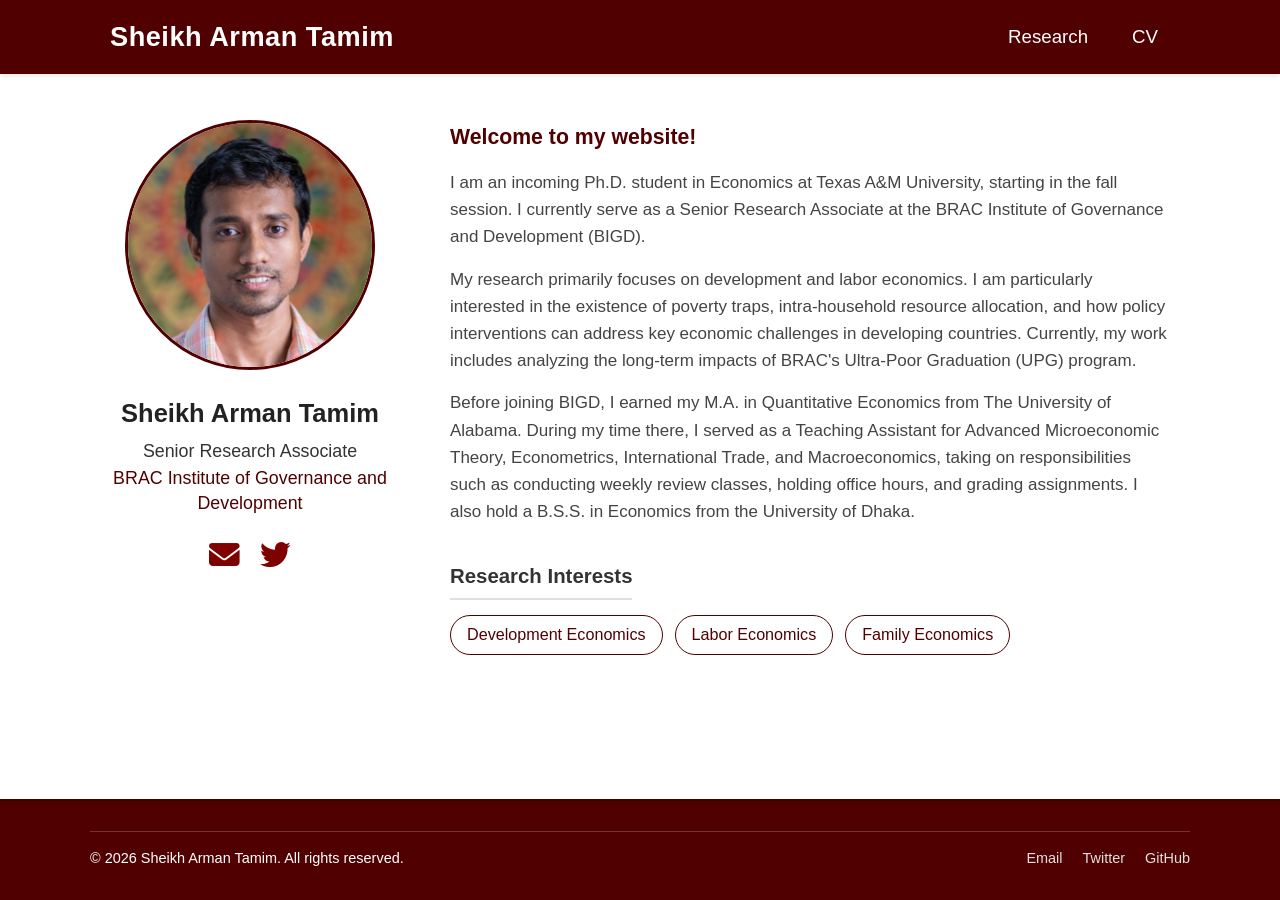
<file: index.html>
<!DOCTYPE html>
<html lang="en">
<head>
    <meta charset="UTF-8">
    <meta name="viewport" content="width=device-width, initial-scale=1.0">
    <title>Sheikh Arman Tamim | Home</title>
    <link rel="stylesheet" href="style.css">
    <link rel="stylesheet" href="https://cdnjs.cloudflare.com/ajax/libs/font-awesome/6.4.0/css/all.min.css">
</head>
<body>

    <nav class="navbar">
        <div class="nav-container">
            <a href="https://sheikharmantamim.github.io/" class="nav-brand">Sheikh Arman Tamim</a>
            <ul class="nav-links">
                <li><a href="research">Research</a></li>
                <li><a href="CV_Tamim.pdf" target="_blank">CV</a></li>
            </ul>
        </div>
    </nav>

    <main class="main-content">
        <h1 class="page-title">Biography</h1>
        
        <div class="bio-section">
            
            <div class="bio-sidebar">
                <img src="profile.jpg" alt="Sheikh Arman Tamim" class="profile-img">
                
                <div class="bio-name">Sheikh Arman Tamim</div>
                <div class="bio-title">Senior Research Associate</div>
                <div class="bio-institution">BRAC Institute of Governance and Development</div>
                
                <div class="bio-icons">
                    <a href="mailto:sheikharmantamim@gmail.com"><i class="fa-solid fa-envelope"></i></a>
                    <a href="https://x.com/S_ArmanTamim" target="_blank"><i class="fa-brands fa-twitter"></i></a>
                </div>
            </div>

            <div class="bio-text">
                <p><strong style="color: var(--primary-color); font-size: 1.25em;">Welcome to my website!</strong></p>
                <p>I am an incoming Ph.D. student in Economics at Texas A&M University, starting in the fall session. I currently serve as a Senior Research Associate at the BRAC Institute of Governance and Development (BIGD).</p>

                <p>My research primarily focuses on development and labor economics. I am particularly interested in the existence of poverty traps, intra-household resource allocation, and how policy interventions can address key economic challenges in developing countries. Currently, my work includes analyzing the long-term impacts of BRAC's Ultra-Poor Graduation (UPG) program.</p>
                
                <p>Before joining BIGD, I earned my M.A. in Quantitative Economics from The University of Alabama. During my time there, I served as a Teaching Assistant for Advanced Microeconomic Theory, Econometrics, International Trade, and Macroeconomics, taking on responsibilities such as conducting weekly review classes, holding office hours, and grading assignments. I also hold a B.S.S. in Economics from the University of Dhaka.</p>
                
                <div class="research-interests">
                    <h3>Research Interests</h3>
                    <ul class="interest-tags">
                        <li>Development Economics</li>
                        <li>Labor Economics</li>
                        <li>Family Economics</li>
                    </ul>
                </div>
            </div>
            
        </div>
    </main>

    <footer>
        <div class="footer-container">
            <div class="footer-bottom">
                <div class="footer-bottom-left">
                    <p>&copy; 2026 Sheikh Arman Tamim. All rights reserved.</p>
                </div>
                <div class="footer-bottom-right">
                    <a href="mailto:sheikharmantamim@gmail.com">Email</a>
                    <a href="https://x.com/S_ArmanTamim" target="_blank">Twitter</a>
                    <a href="https://github.com/sheikharmantamim" target="_blank">GitHub</a>
                </div>
            </div>
        </div>
    </footer>

</body>
</html>
</file>
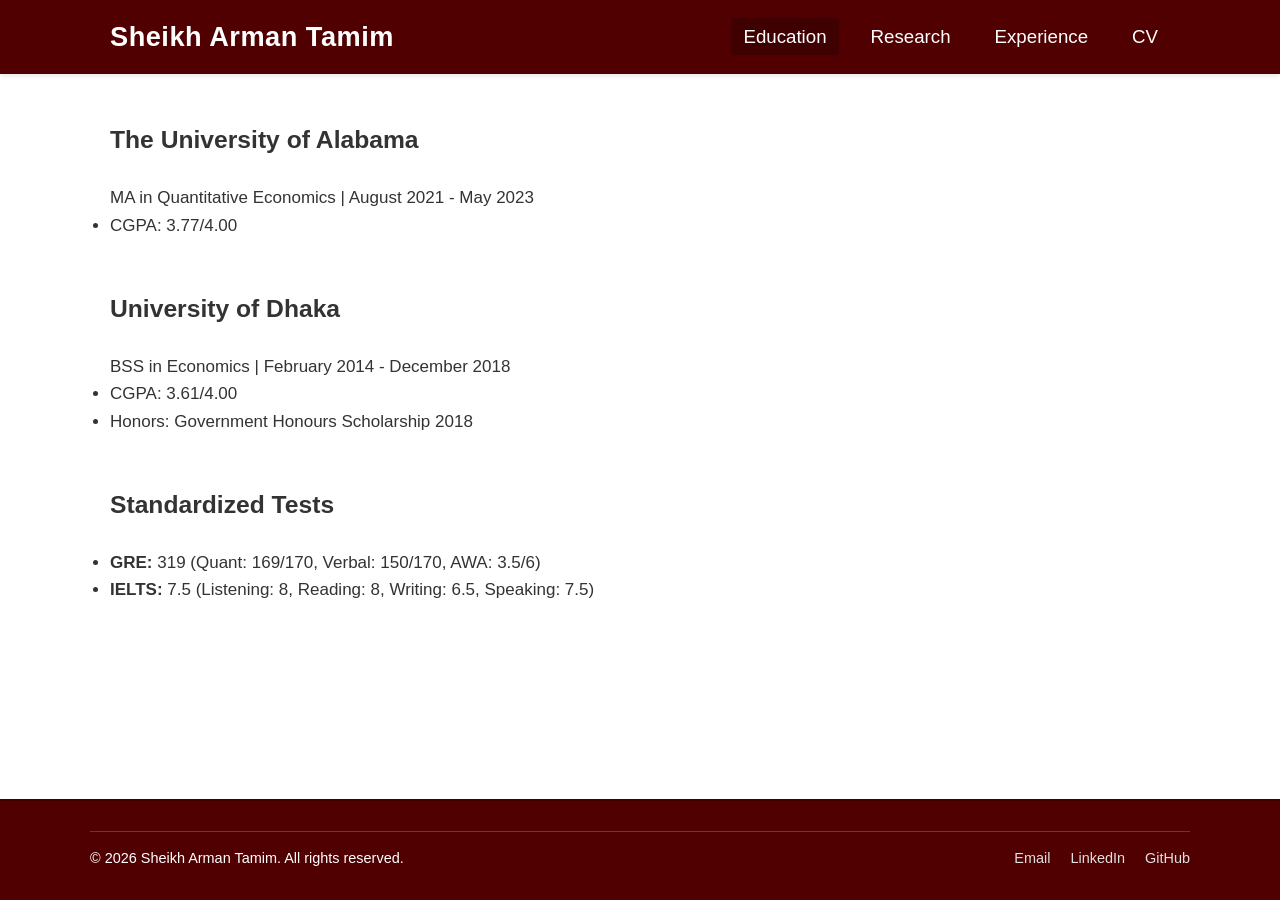
<file: education.html>
<!DOCTYPE html>
<html lang="en">
<head>
    <meta charset="UTF-8">
    <meta name="viewport" content="width=device-width, initial-scale=1.0">
    <title>Sheikh Arman Tamim | Education</title>
    <link rel="stylesheet" href="style.css">
</head>
<body>

    <nav class="navbar">
        <div class="nav-container">
            <a href="https://sheikharmantamim.github.io/" class="nav-brand">Sheikh Arman Tamim</a>
            <ul class="nav-links">
                <li><a href="education " class="active">Education</a></li>
                <li><a href="research ">Research</a></li>
                <li><a href="experience ">Experience</a></li>
                <li><a href="CV_Tamim.pdf" target="_blank">CV</a></li>
            </ul>
        </div>
    </nav>

    <main class="main-content">
        <h1 class="page-title">Education</h1>
        
        <div class="content-block">
            <h3>The University of Alabama</h3>
            <div class="item-meta">MA in Quantitative Economics | August 2021 - May 2023</div>
            <ul>
                <li>CGPA: 3.77/4.00</li>
            </ul>
        </div>

        <div class="content-block">
            <h3>University of Dhaka</h3>
            <div class="item-meta">BSS in Economics | February 2014 - December 2018</div>
            <ul>
                <li>CGPA: 3.61/4.00</li>
                <li>Honors: Government Honours Scholarship 2018</li>
            </ul>
        </div>
        
        <div class="content-block">
            <h3>Standardized Tests</h3>
            <ul>
                <li><strong>GRE:</strong> 319 (Quant: 169/170, Verbal: 150/170, AWA: 3.5/6)</li>
                <li><strong>IELTS:</strong> 7.5 (Listening: 8, Reading: 8, Writing: 6.5, Speaking: 7.5)</li>
            </ul>
        </div>
    </main>

    <footer>
        <div class="footer-container">
            <div class="footer-bottom">
                <div class="footer-bottom-left">
                    <p>&copy; 2026 Sheikh Arman Tamim. All rights reserved.</p>
                </div>
                <div class="footer-bottom-right">
                    <a href="mailto:sheikharmantamim@gmail.com">Email</a>
                    <a href="#">LinkedIn</a>
                    <a href="#">GitHub</a>
                </div>
            </div>
        </div>
    </footer>

</body>
</html>
</file>
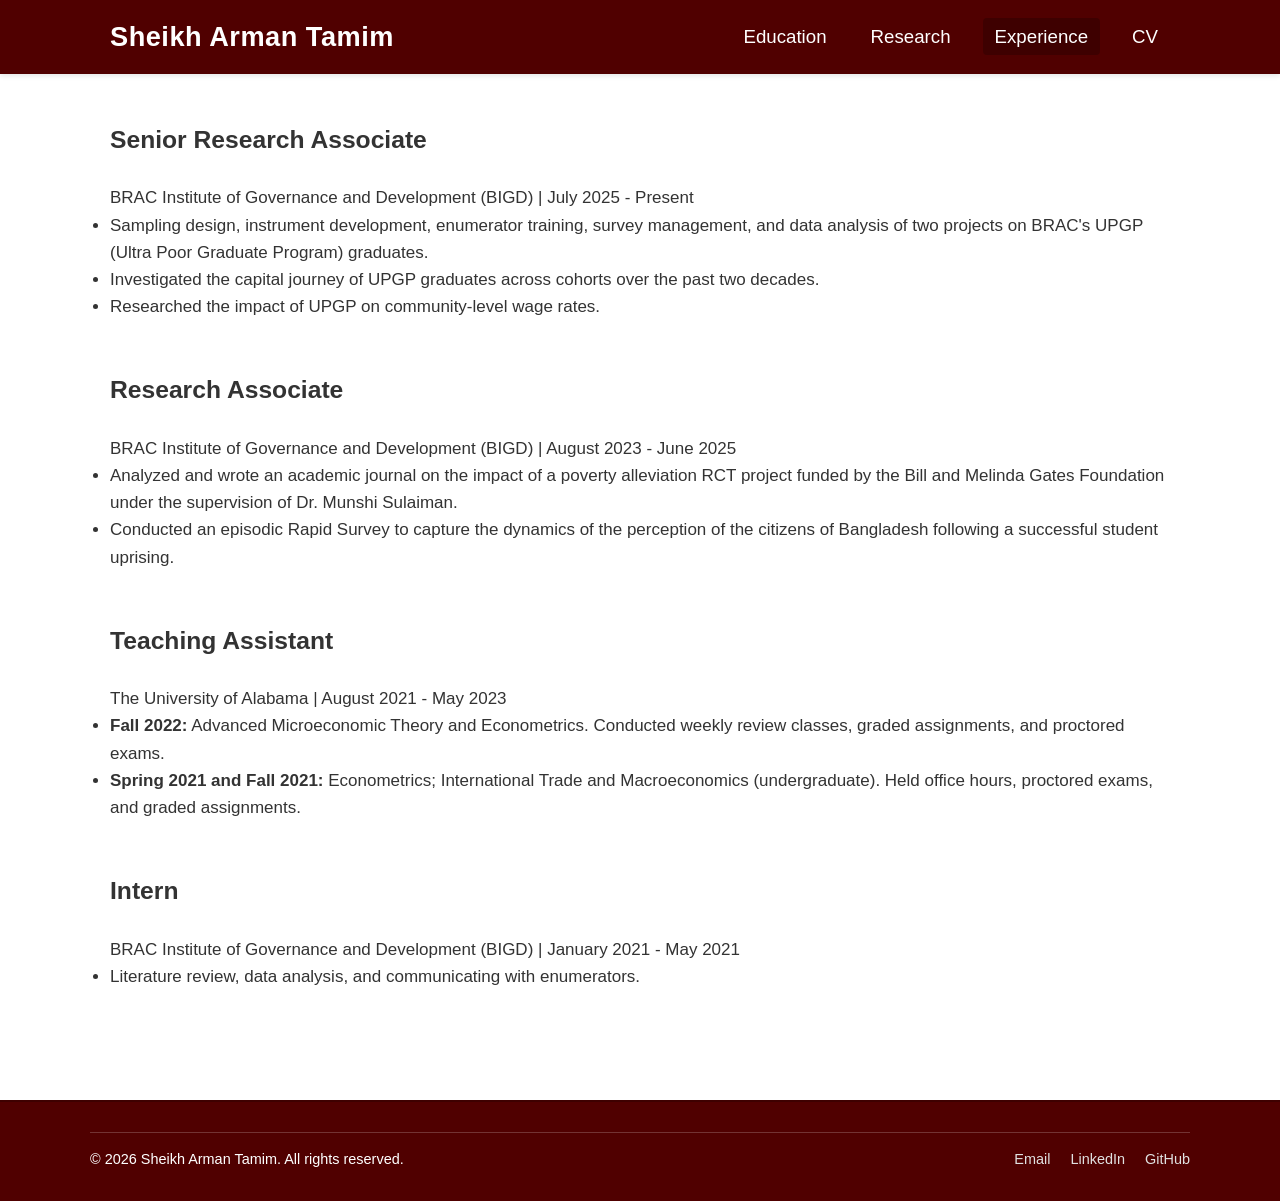
<file: experience.html>
<!DOCTYPE html>
<html lang="en">
<head>
    <meta charset="UTF-8">
    <meta name="viewport" content="width=device-width, initial-scale=1.0">
    <title>Sheikh Arman Tamim | Experience</title>
    <link rel="stylesheet" href="style.css">
</head>
<body>

    <nav class="navbar">
        <div class="nav-container">
            <a href="https://sheikharmantamim.github.io/" class="nav-brand">Sheikh Arman Tamim</a>
            <ul class="nav-links">
                <li><a href="education ">Education</a></li>
                <li><a href="research ">Research</a></li>
                <li><a href="experience " class="active">Experience</a></li>
                <li><a href="CV_Tamim.pdf" target="_blank">CV</a></li>
            </ul>
        </div>
    </nav>

    <main class="main-content">
        <h1 class="page-title">Research & Teaching Experience</h1>

        <div class="content-block">
            <h3>Senior Research Associate</h3>
            <div class="item-meta">BRAC Institute of Governance and Development (BIGD) | July 2025 - Present</div>
            <ul>
                <li>Sampling design, instrument development, enumerator training, survey management, and data analysis of two projects on BRAC's UPGP (Ultra Poor Graduate Program) graduates.</li>
                <li>Investigated the capital journey of UPGP graduates across cohorts over the past two decades.</li>
                <li>Researched the impact of UPGP on community-level wage rates.</li>
            </ul>
        </div>

        <div class="content-block">
            <h3>Research Associate</h3>
            <div class="item-meta">BRAC Institute of Governance and Development (BIGD) | August 2023 - June 2025</div>
            <ul>
                <li>Analyzed and wrote an academic journal on the impact of a poverty alleviation RCT project funded by the Bill and Melinda Gates Foundation under the supervision of Dr. Munshi Sulaiman.</li>
                <li>Conducted an episodic Rapid Survey to capture the dynamics of the perception of the citizens of Bangladesh following a successful student uprising.</li>
            </ul>
        </div>

        <div class="content-block">
            <h3>Teaching Assistant</h3>
            <div class="item-meta">The University of Alabama | August 2021 - May 2023</div>
            <ul>
                <li><strong>Fall 2022:</strong> Advanced Microeconomic Theory and Econometrics. Conducted weekly review classes, graded assignments, and proctored exams.</li>
                <li><strong>Spring 2021 and Fall 2021:</strong> Econometrics; International Trade and Macroeconomics (undergraduate). Held office hours, proctored exams, and graded assignments.</li>
            </ul>
        </div>
        
        <div class="content-block">
            <h3>Intern</h3>
            <div class="item-meta">BRAC Institute of Governance and Development (BIGD) | January 2021 - May 2021</div>
            <ul>
                <li>Literature review, data analysis, and communicating with enumerators.</li>
            </ul>
        </div>
    </main>

    <footer>
        <div class="footer-container">
            <div class="footer-bottom">
                <div class="footer-bottom-left">
                    <p>&copy; 2026 Sheikh Arman Tamim. All rights reserved.</p>
                </div>
                <div class="footer-bottom-right">
                    <a href="mailto:sheikharmantamim@gmail.com">Email</a>
                    <a href="#">LinkedIn</a>
                    <a href="#">GitHub</a>
                </div>
            </div>
        </div>
    </footer>

</body>
</html>
</file>
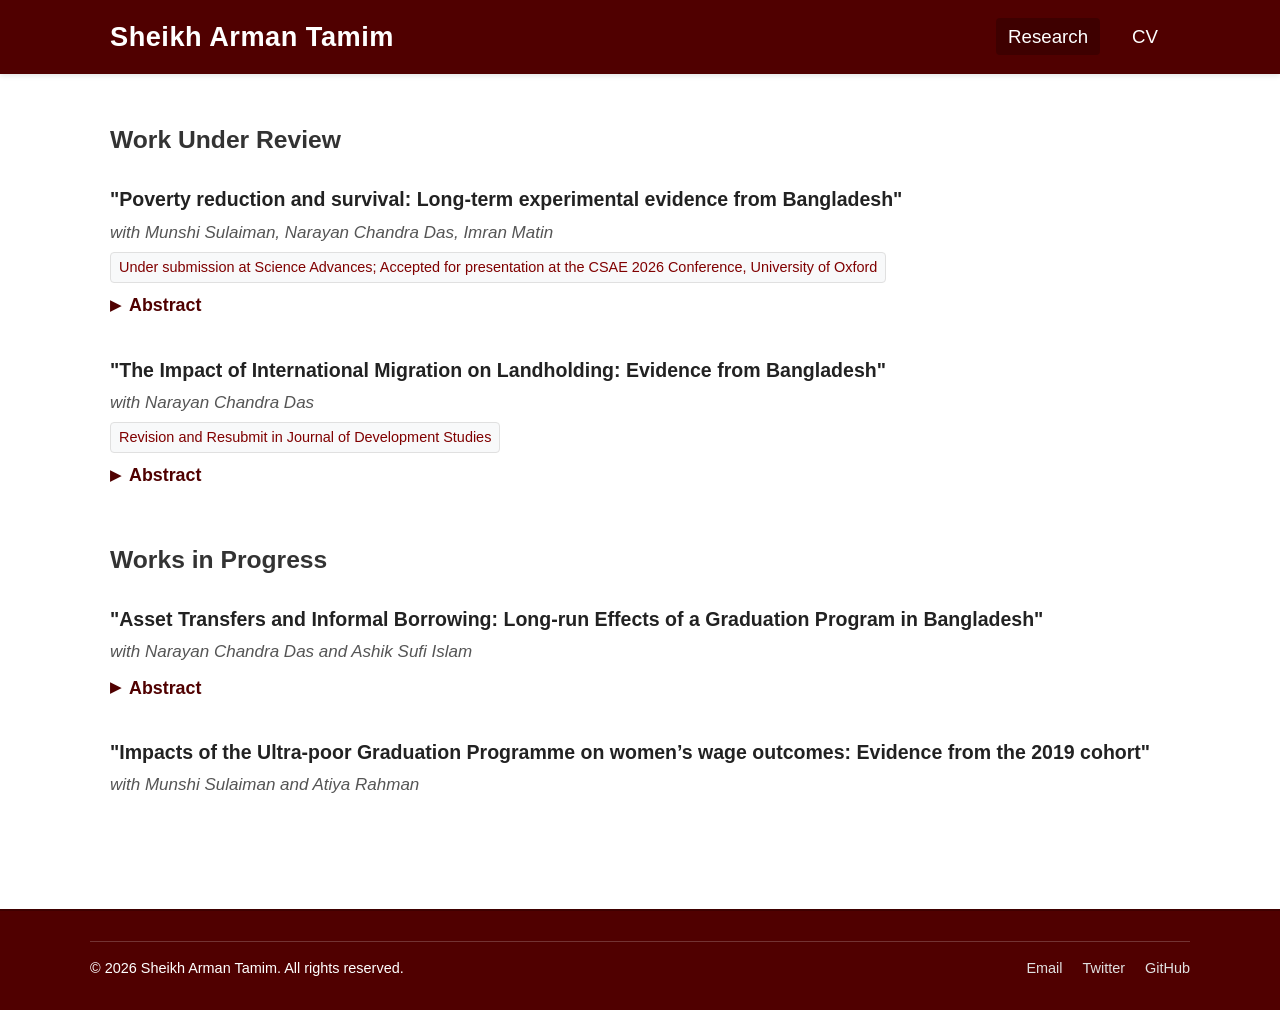
<file: research.html>
<!DOCTYPE html>
<html lang="en">
<head>
    <meta charset="UTF-8">
    <meta name="viewport" content="width=device-width, initial-scale=1.0">
    <title>Sheikh Arman Tamim | Research</title>
    <link rel="stylesheet" href="style.css">
    <link rel="stylesheet" href="https://cdnjs.cloudflare.com/ajax/libs/font-awesome/6.4.0/css/all.min.css">
</head>
<body>

    <nav class="navbar">
        <div class="nav-container">
            <a href="https://sheikharmantamim.github.io/" class="nav-brand">Sheikh Arman Tamim</a>
            <ul class="nav-links">
                <li><a href="research" class="active">Research</a></li>
                <li><a href="CV_Tamim.pdf" target="_blank">CV</a></li>
            </ul>
        </div>
    </nav>

    <main class="main-content">
        <h1 class="page-title">Research</h1>
        
        <div class="content-block">
            <h3>Work Under Review</h3>
            <ul style="list-style: none; padding-left: 0;">
                
                <li style="margin-bottom: 35px;">
                    <div class="paper-title">"Poverty reduction and survival: Long-term experimental evidence from Bangladesh"</div>
                    <div class="authors">with Munshi Sulaiman, Narayan Chandra Das, Imran Matin</div>
                    <div class="status">Under submission at Science Advances; Accepted for presentation at the CSAE 2026 Conference, University of Oxford</div>
                    
                    <details class="abstract-toggle">
                        <summary>Abstract</summary>
                        <p>Poverty is closely linked to poor health, yet causal evidence on whether reducing poverty improves survival remains limited. We study the long-term health impacts of an Ultra-Poor Graduation (UPG) program, a multifaceted anti-poverty intervention, evaluated through a randomized controlled trial in Bangladesh. Seventeen years after the intervention ended, treatment households experienced significantly lower mortality than control households. Male mortality fell by 14%, with effects appearing early and persisting, while female mortality fell by 17%, emerging only later and concentrated among women aged 55 and above. Survival analysis confirms significantly higher life expectancy for both sexes in treatment households. While multiple pathways may have contributed to these mortality gains, we find evidence for reduced morbidity and improved access to healthcare. Overall morbidity declined by about 10%, with the greatest improvements among elderly women, alongside a minimum 10% increase in healthcare spending among treatment households. These results provide rare experimental evidence that sustained poverty reduction improves adult survival. They underscore the health dividends of integrated anti-poverty programs and suggest that evaluations of such interventions should incorporate health outcomes alongside economic indicators.</p>
                    </details>
                </li>

                <li>
                    <div class="paper-title">"The Impact of International Migration on Landholding: Evidence from Bangladesh"</div>
                    <div class="authors">with Narayan Chandra Das</div>
                    <div class="status">Revision and Resubmit in Journal of Development Studies</div>
                    
                    <details class="abstract-toggle">
                        <summary>Abstract</summary>
                        <p>This paper estimates the effect of the international migration of low-skilled workers on landholding in the context of Bangladesh. Results show that international migration has a strong negative impact on the amount of owned cultivable land. We also find that international migration decreases the amount of operated land, the total owned land minus rented-out land plus rented-in land. Suggestive evidence shows that the short-run negative effects on landholding intensifies in the long-run. These results suggest that international migration has a distributional effect on landholding. Further analysis indicates that international migration remarkably increases the value of the owned living house, living house ownership, educational expenditures, financial asset, business ownership and capital.</p>
                    </details>
                </li>

            </ul>
        </div>

        <div class="content-block">
            <h3>Works in Progress</h3>
            <ul style="list-style: none; padding-left: 0;">
                
                <li style="margin-bottom: 35px;">
                    <div class="paper-title">"Asset Transfers and Informal Borrowing: Long-run Effects of a Graduation Program in Bangladesh"</div>
                    <div class="authors">with Narayan Chandra Das and Ashik Sufi Islam</div>
                    
                    <details class="abstract-toggle">
                        <summary>Abstract</summary>
                        <p>Research shows that borrowing from informal sources is preferable in many situations because informal lenders are often better informed about the personal circumstances of borrowers or have lower monitoring and enforcement costs. Evidence also shows that informal loans significantly reduce the poverty incidence of borrowers. In this paper, we estimate the effect of an ultra-poor graduation (UPG) program on access to informal loans in the context of Bangladesh. We find that the program decreases informal loans in the short-run, but the long-run effect is positive. Specifically, the amount of informal loans declines by 29% four years after the program support, but seven and 11 years after the intervention, the amount increases by 46% and 36%, respectively. The program also increases formal loans, suggesting that the increase in informal loans is not achieved at the cost of formal loans. Our results suggest that the UPG program helps craft a sustainable graduation pathway for the ultra-poor by increasing access to informal credit in the long-run.</p>
                    </details>
                </li>

                <li>
                    <div class="paper-title">"Impacts of the Ultra-poor Graduation Programme on women’s wage outcomes: Evidence from the 2019 cohort"</div>
                    <div class="authors">with Munshi Sulaiman and Atiya Rahman</div>
                </li>

            </ul>
        </div>

    </main>

    <footer>
        <div class="footer-container">
            <div class="footer-bottom">
                <div class="footer-bottom-left">
                    <p>&copy; 2026 Sheikh Arman Tamim. All rights reserved.</p>
                </div>
                <div class="footer-bottom-right">
                    <a href="mailto:sheikharmantamim@gmail.com">Email</a>
                    <a href="https://x.com/S_ArmanTamim" target="_blank">Twitter</a>
                    <a href="https://github.com/sheikharmantamim" target="_blank">GitHub</a>
                </div>
            </div>
        </div>
    </footer>

</body>
</html>
</file>
<file: style.css>
/* Texas A&M Academic Color Scheme & General Variables */
:root {
    --primary-color: #500000; /* Aggie Maroon */
    --secondary-color: #3E0000; /* Darker Maroon for hover */
    --accent-maroon: #800000; /* Lighter Maroon for icons */
    --bg-color: #FFFFFF; /* Pure white background */
    --text-color: #333333; /* Standard dark gray */
    --border-color: #E0E0E0;
}

* {
    box-sizing: border-box;
    margin: 0;
    padding: 0;
}

/* Flexbox rules to create the sticky footer */
body {
    font-family: 'Segoe UI', Roboto, Helvetica, Arial, sans-serif;
    background-color: var(--bg-color);
    color: var(--text-color);
    line-height: 1.6;
    font-size: 17px; 
    display: flex;
    flex-direction: column;
    min-height: 100vh;
}

/* Top Navigation Bar */
.navbar {
    background-color: var(--primary-color);
    padding: 15px 0;
    position: fixed;
    width: 100%;
    top: 0;
    z-index: 1000;
    box-shadow: 0 2px 5px rgba(0,0,0,0.1);
}

.nav-container {
    max-width: 1100px;
    margin: 0 auto;
    display: flex;
    justify-content: space-between;
    align-items: center;
    padding: 0 20px;
}

.nav-brand {
    color: #FFFFFF !important; 
    font-size: 1.6em;
    font-weight: bold;
    text-decoration: none;
    letter-spacing: 0.5px;
}

.nav-links {
    list-style: none;
    display: flex;
    gap: 20px;
}

.nav-links a {
    color: #FFFFFF !important; 
    text-decoration: none;
    font-size: 1.1em;
    padding: 8px 12px;
    border-radius: 4px;
    transition: background-color 0.3s;
}

.nav-links a:hover, .nav-links a.active {
    background-color: var(--secondary-color);
}

/* Main Content Container */
.main-content {
    max-width: 1100px; 
    width: 90%;        
    margin: 120px auto 60px; 
    flex: 1; 
    padding: 0 20px;
}

/* ELIMINATED "Biography" and "Research" Main Page Titles */
h1.page-title {
    display: none; 
}

p {
    margin-bottom: 15px;
    color: #444;
}

/* Content Blocks & Subheadings */
.content-block {
    margin-bottom: 50px;
}

.content-block h3 {
    color: #333333; 
    font-size: 1.45em; 
    margin-bottom: 25px;
}

/* Bio Section Layout */
.bio-section {
    display: flex;
    gap: 60px; 
    align-items: flex-start;
}

.bio-text {
    flex: 1;
}

/* Sidebar (Left side with Photo and Title) */
.bio-sidebar {
    width: 280px; 
    text-align: center;
}

.profile-img {
    width: 250px; 
    height: 250px;
    object-fit: cover;
    border-radius: 50%; 
    margin-bottom: 15px;
    border: 3px solid var(--primary-color);
}

.bio-name {
    font-size: 1.5em;
    font-weight: bold;
    color: #222222;
    margin-bottom: 5px;
}

/* Job Title - Standard dark text */
.bio-title {
    font-size: 1.05em;
    color: var(--text-color); 
    line-height: 1.4;
    margin-bottom: 2px; 
    font-weight: 500;
}

/* Institution - Maroon colored text */
.bio-institution {
    font-size: 1.05em;
    color: var(--primary-color); 
    line-height: 1.4;
    margin-bottom: 15px; 
    font-weight: 500;
}

.bio-icons {
    display: flex;
    justify-content: center;
    gap: 20px;
}

.bio-icons a {
    color: var(--accent-maroon);
    font-size: 1.8em;
    transition: color 0.3s;
}

.bio-icons a:hover {
    color: var(--primary-color);
}

/* Research Interests Styling */
.research-interests {
    margin-top: 35px;
}

.research-interests h3 {
    font-size: 1.2em;
    color: #333333; 
    margin-bottom: 15px;
    border-bottom: 2px solid var(--border-color);
    padding-bottom: 5px;
    display: inline-block;
}

.interest-tags {
    list-style: none;
    padding: 0;
    display: flex;    
    flex-wrap: wrap;  
    gap: 12px;        
}

.interest-tags li {
    background-color: var(--bg-color);
    color: var(--primary-color);
    border: 1px solid var(--primary-color);
    padding: 6px 16px;
    border-radius: 20px;
    font-size: 0.95em;
    font-weight: 500;
    margin-bottom: 0;
    transition: background-color 0.3s, color 0.3s;
}

.interest-tags li:hover {
    background-color: var(--primary-color);
    color: #FFFFFF;
}

/* Paper Styling */
.paper-title {
    font-weight: bold;
    color: #222222; 
    font-size: 1.15em; 
}

.authors {
    font-style: italic;
    color: #555;
    display: block;
    margin-top: 3px;
}

.status {
    display: inline-block;
    background-color: #F8F9FA;
    padding: 3px 8px;
    border-radius: 4px;
    font-size: 0.85em;
    color: var(--accent-maroon);
    border: 1px solid var(--border-color);
    margin-top: 6px;
    font-weight: 500;
}

/* Abstract Toggle Styling (Now Maroon and seamless) */
.abstract-toggle {
    margin-top: 8px;
}

.abstract-toggle summary {
    cursor: pointer;
    color: var(--primary-color); 
    font-weight: 600;
    font-size: 1.05em;
    transition: color 0.3s ease;
    display: flex;
    align-items: center;
    list-style: none; 
}

.abstract-toggle summary::-webkit-details-marker {
    display: none;
}

.abstract-toggle summary::before {
    content: '▶'; 
    color: var(--primary-color);
    font-size: 0.8em;
    margin-right: 8px;
    transition: transform 0.2s ease-in-out;
}

.abstract-toggle[open] summary::before {
    transform: rotate(90deg);
}

.abstract-toggle summary:hover,
.abstract-toggle summary:hover::before {
    color: var(--secondary-color); 
}

.abstract-toggle p {
    margin-top: 12px;
    padding: 5px 0 5px 15px;
    border-left: 3px solid var(--primary-color); 
    font-size: 0.95em;
    color: #444;
    line-height: 1.6;
}

/* Footer */
footer {
    background-color: var(--primary-color);
    color: var(--white);
    padding: 30px 20px;
    margin-top: auto; 
    border-top: 2px solid var(--secondary-color);
}

.footer-container {
    max-width: 1100px; 
    margin: 0 auto;
}

.footer-bottom {
    display: flex;
    justify-content: space-between;
    align-items: center;
    border-top: 1px solid rgba(255,255,255,0.2);
    padding-top: 15px;
    font-size: 0.85em;
    color: #E0E0E0;
    flex-wrap: wrap;
    gap: 20px;
}

.footer-bottom-left {
    flex: 1;
    text-align: left;
}

.footer-bottom-left p {
    color: #FFFFFF;
    margin: 0;
}

.footer-bottom-right {
    display: flex;
    gap: 20px;
    justify-content: flex-end;
}

.footer-bottom-right a {
    color: #E0E0E0;
    text-decoration: none;
    transition: color 0.3s;
}

.footer-bottom-right a:hover {
    color: #FFFFFF;
}

/* Responsive Rules for Mobile */
@media screen and (max-width: 768px) {
    .bio-section {
        flex-direction: column; 
        align-items: center;
    }
    .bio-sidebar {
        width: 100%;
        margin-bottom: 10px;
    }
    .footer-bottom {
        flex-direction: column;
        text-align: center;
    }
    .footer-bottom-left,
    .footer-bottom-right {
        text-align: center;
        justify-content: center;
    }
    .nav-container {
        flex-direction: column;
        gap: 15px;
    }
    .main-content {
        margin-top: 140px;
        padding: 15px;
    }
}
</file>
